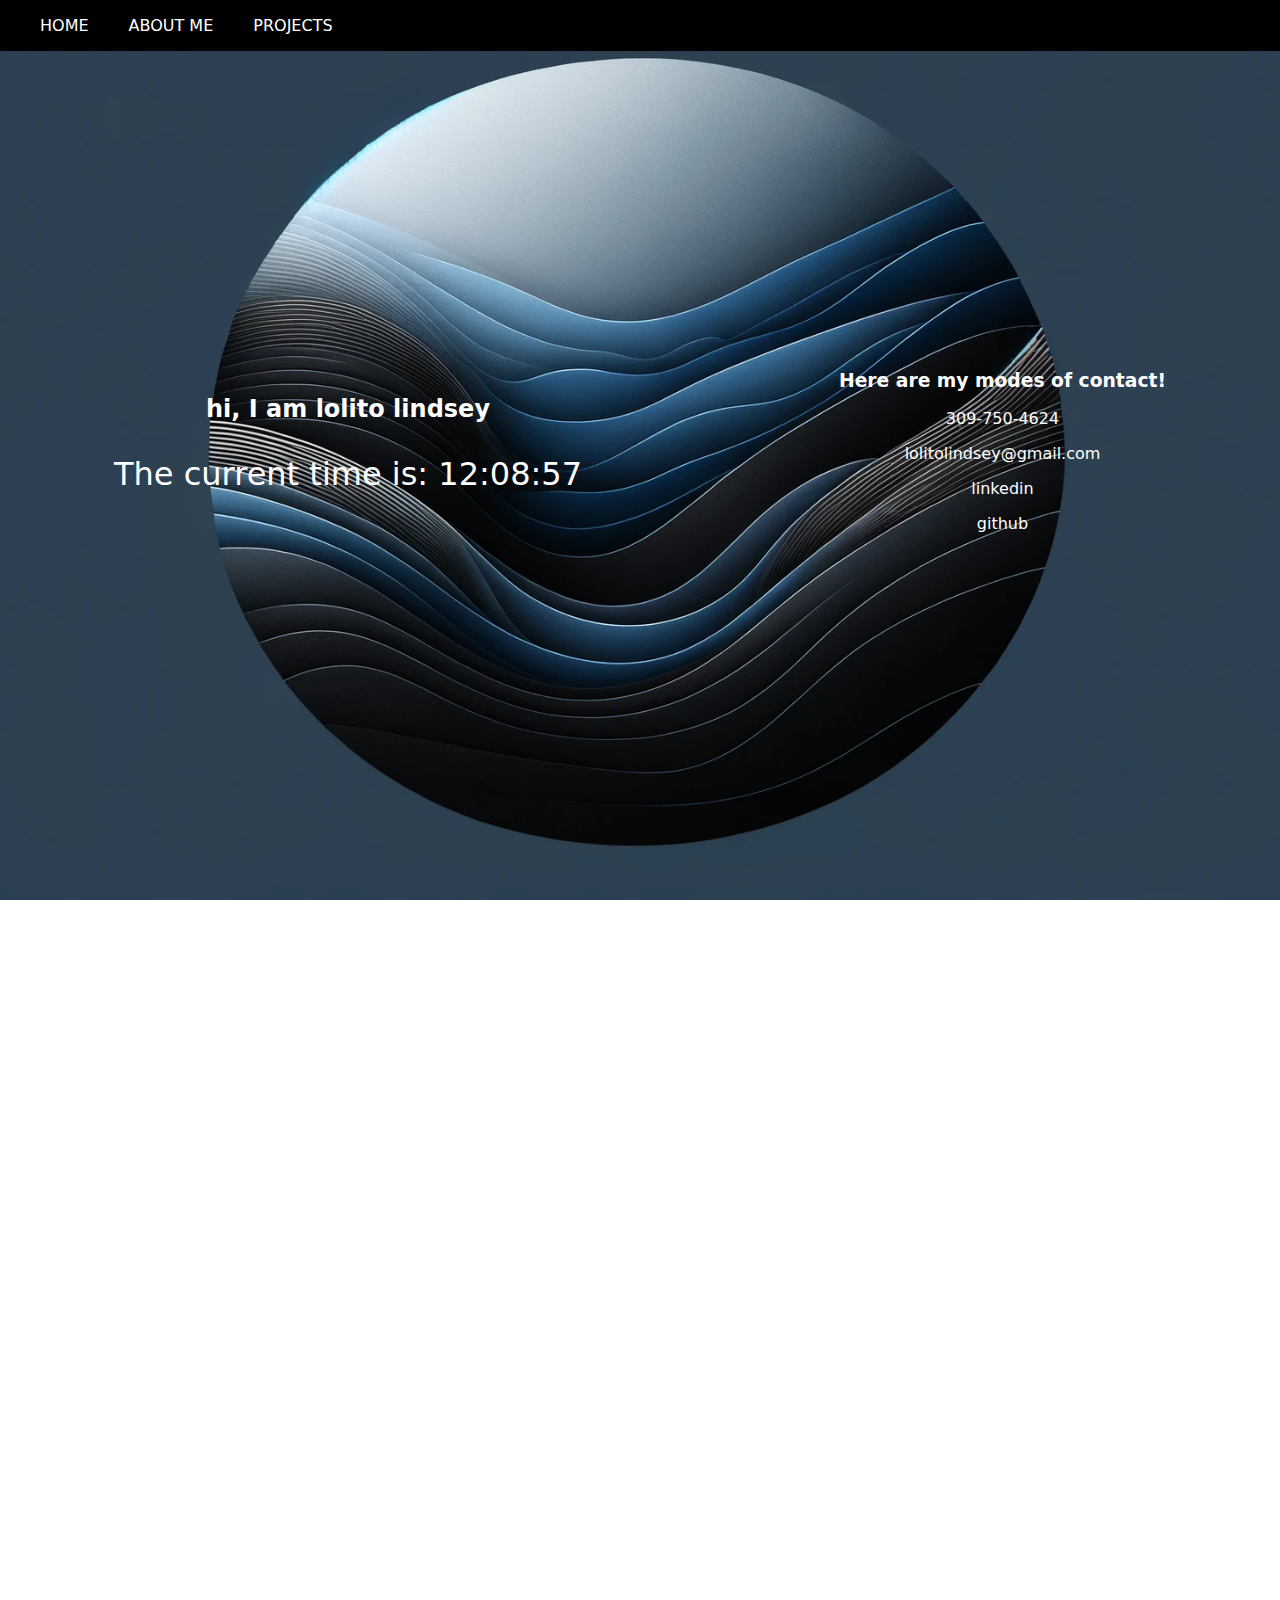
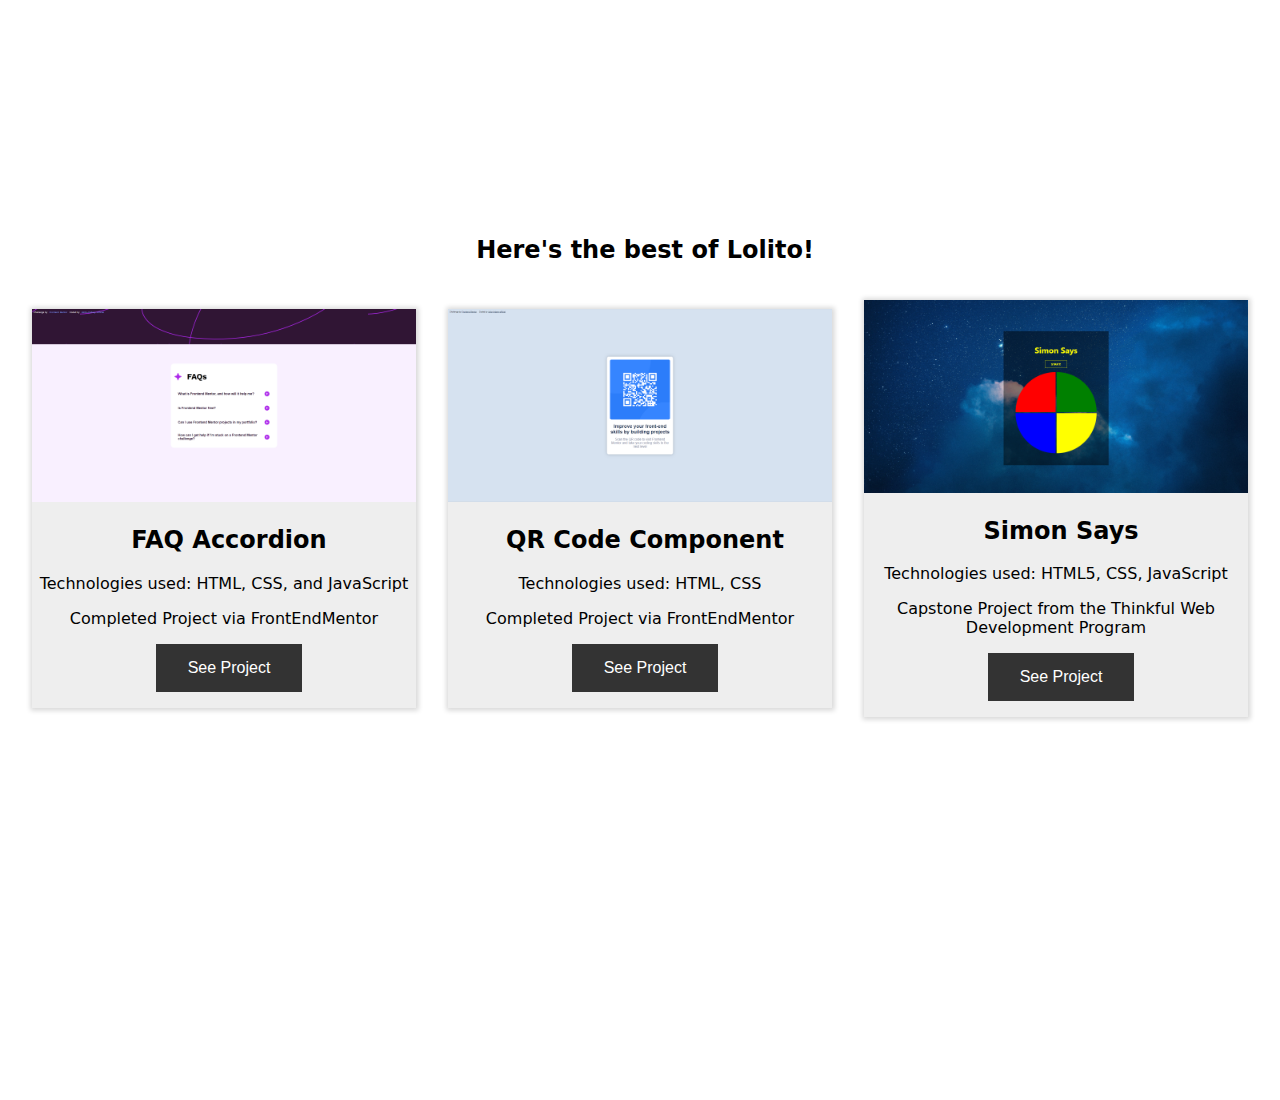
<file: index.html>
<!DOCTYPE html>
<html lang="en">
<head>
    <meta charset="UTF-8">
    <meta http-equiv="X-UA-Compatible" content="IE=edge">
    <meta name="viewport" content="width=device-width, initial-scale=1.0">
    <link rel="stylesheet" href="style.css">
    <title>lolito-lindsey-official</title>
</head>
<body>
    
    <main class = "container">
            <nav>
                <ul class="desktop-nav">
                  <li><a href="#home">HOME</a></li>
                  <li><a href="#about-me">ABOUT ME</a></li>
                  <li><a href="#projects">PROJECTS</a></li>
                </ul>
                <div class="mobile-nav">
                  <div class="mobile-menu-btn">
                    <span></span>
                    <span></span>
                    <span></span>
                  </div>
                  <ul>
                    <li><a href="#home">HOME</a></li>
                    <li><a href="#about-me">ABOUT ME</a></li>
                    <li><a href="#projects">PROJECTS</a></li>
                  </ul>
                </div>
              </nav>    
              
            <section id = "home" class = "parallax">
                <div class = "home-text">
                  <div id = "website-creator">
                    <h2>hi, I am lolito lindsey</h2>
                    <p id = "display-clock"></p>
                  </div>
                  <div id = "creator-contact">
                    <h3>Here are my modes of contact!</h3>
                    <p><a href = "tel:3097504624">309-750-4624</a></p>
                    <p><a href=  "malito:lolitolindsey@gmail.com">lolitolindsey@gmail.com</a></p>
                    <p><a href = "https://www.linkedin.com/in/lolito-lindsey-7b8259198">linkedin</a></p>
                    <p><a href = "https://github.com/Lolito-Lindsey-Official?tab=overview&from=2023-02-01&to=2023-02-24">github</a></p>
                  </div>
                </div>
          </section>

          <section id = "about-me" class = "parallax">
              <h2 class = "title">About Me</h2>
              <div class="about-me-row">
                  <div class="about-me-column">
                      <h2 class = "title">insert brief backstory here</h2>
                    <p>Lorem ipsum dolor sit, amet consectetur adipisicing elit. Soluta, provident, aliquam facere ut nemo aperiam autem assumenda, iste asperiores aspernatur fugiat quaerat veritatis iure optio suscipit modi rem itaque eligendi!
                    Corporis repellat eaque libero adipisci, quam dolorem blanditiis nesciunt debitis nam odit laborum perferendis consectetur dolor dicta illum dignissimos ullam amet quo optio porro modi quas mollitia, beatae quibusdam?</p>
                  </div>
                </div>
            </section>
          
          <section id = "projects">
            <h2 class = "title">Here's the best of Lolito!</h2>
            <div class="projects-row">
                <div class="projects-column">
                  <img src = "images/faq-accordion-screenshot-final.png">
                  <h2 class = "title">FAQ Accordion</h2>
                  <p>Technologies used: HTML, CSS, and JavaScript</p>
                  <p>Completed Project via FrontEndMentor</p>
                  <button><a href = "https://lolito-lindsey-official.github.io/faq-accordion/">See Project</a></button>
                </div>

                <div class="projects-column">
                  <img src = "images/qr-code-component-screenshot.png">
                  <h2 class = "title">QR Code Component</h2>
                  <p>Technologies used: HTML, CSS</p>
                  <p>Completed Project via FrontEndMentor</p>
                  <button><a href = "https://lolito-lindsey-official.github.io/qr-code-component/">See Project</a></button>
                </div>

                <div class="projects-column">
                  <img src = "images/simon-says-capstone-screenshot-v2.png">
                  <h2 class = "title">Simon Says</h2>
                  <p>Technologies used: HTML5, CSS, JavaScript</p>
                  <p>Capstone Project from the Thinkful Web Development Program</p>
                  <button><a href = "https://lolito-lindsey-official.github.io/lolito-js-dev-final-capstone-simon-says/">See Project</a></button>
                </div>
              </div>
            </section>
          </main>

<script src = "script.js"></script>
</body>
</html>
</file>
<file: style.css>
* {
  box-sizing: border-box;
}

body {
  font-family: system-ui, -apple-system, BlinkMacSystemFont, 'Segoe UI', Roboto, Oxygen, Ubuntu, Cantarell, 'Open Sans', 'Helvetica Neue', sans-serif;
  margin: 0;
  padding: 0;
  font-weight: 300;
  font-size: 1.0rem;
}

.container {
  display: grid;
  grid-template-rows: 100vh 100vh 100vh;
}

/*New navigation bar code - will definitely experiment on*/
nav {
  display: flex;
  justify-content: flex-start;
  align-items: center;
  background-color: #000000;
  color: #fff;
  position: fixed;
  width: 100%;
}

.desktop-nav {
  display: flex;
  list-style-type: none;
}

.desktop-nav li, .mobile-nav ul li {
  margin-right: 40px;
}

.desktop-nav li:last-child {
  margin-right: 0;
}

.desktop-nav a, #contact a {
  color: #fff;
  text-decoration: none;
}

.desktop-nav a:hover {
  transition: border-bottom-color 0.2s ease;
  margin-bottom: 1px;
  border-bottom: 1px solid transparent;
  border-bottom-color: navy;
}

.mobile-nav {
  display: none;
  width: 100%;
}

.mobile-menu-btn {
  display: flex;
  flex-direction: column;
  justify-content: space-between;
  width: 48px;
  height: 24px;
  cursor: pointer;
}

.mobile-menu-btn span {
  display: block;
  width: 100%;
  height: 1px;
  background-color: #fff;
}

@media screen and (max-width: 767px) {
  nav {
    padding: 15px;
  }

  .desktop-nav {
    transition: 0.1s;
    display: none;
  }

  .mobile-nav {
    display: block;
  }

  .mobile-nav ul {
    display: none;
    position: absolute;
    list-style-type: none;
    text-align: center;
    line-height: 2.5;
    left: 0;
    width: 100%;
    background-color: #333;
  }

  .mobile-nav ul li:last-child {
    margin-bottom: 0;
  }

  .mobile-nav ul a {
    color: #fff;
    text-decoration: none;
  }

  .mobile-nav ul a:hover {
    transition: 0.2s;
    margin-bottom: 5px;
    border-color: navy;
    border: 2px solid;
  }

  .mobile-nav.active ul {
    display: block;
  }
}

/* Here, it ends for the navbar. */

#home {
  display: flex;
  align-items: center;
  justify-content: center;
}

.parallax {
  /* Example height, you can set it as needed */
  height: auto; 

  /* Background image */
  background-image: url('images/minimal-4K-navy-background.png');

  /* Parallax effect */
  background-attachment: fixed;
  background-position: center;
  background-repeat: no-repeat;
  background-size: cover;
}


.home-text {
  color: #ffffff;
  text-align: center;
  display: flex;
  flex-direction: row;
  align-items: center;
  gap: 25vh;
}

@media screen and (max-width: 992px) {
  .home-text {
      flex-direction: column;
  }
}

#display-clock {
  font-size: 2rem;
}

#website-creator, #creator-contact {
  padding: 1rem;
}

#creator-contact a {
  text-decoration: none;
  color: #ffffff;
}

#creator-contact a:hover {
  transition: 0.1s;
  color: midnightblue;
}

img {
  width: 100%;
}

.image-holder {
  width: 100%;
  padding-bottom: inherit;
  background-color: #000;
  color: #fff;
  text-align: center;
}

#about-me {
  padding: 16px;
  color: #ffffff;
}

.about-me-column {
  width: 100%;
  padding: 2vh;
}

.about-me-row {
  display: flex;
  gap: 2vh;
  flex-direction: row;
}

@media screen and (max-width: 992px) {
    .about-me-row {
        flex-direction: column;
    }
}

#projects {
  padding: 16px;
  color: #000000;
  text-align: center;
}  

.title {
  margin-left: 10px;
  text-align: center;
}

.projects-row {
  display: flex;
  flex-direction: row;
  gap: 32px;
  align-items: center;
  padding: 16px;
}

.projects-column {
  text-align: center;
  background-color: #eeeeee;
  padding-bottom: 1rem;
  box-shadow: 0px 0px 5px 2.5px rgba(0, 0, 0, 0.16);
}

.projects-column:hover {
  transition: 0.1s;
  box-shadow: 0px 0px 10px 5px rgba(0, 0, 0, 0.33);
}

@media screen and (max-width: 992px) {
  .projects-row {
      flex-direction: column;
  }
}

button {
  background-color: #333;
  border: none;
  color: #fff;
  padding: 15px 32px;
  text-align: center;
  display: inline-block;
  font-size: 16px;
  margin-left: 10px;
  cursor: pointer;
}

button a {
    text-decoration: none;
    color: #fff;
}

button:hover {
  background-color: navy;
  transition: 0.25s;
  color: #fff;
}
</file>
